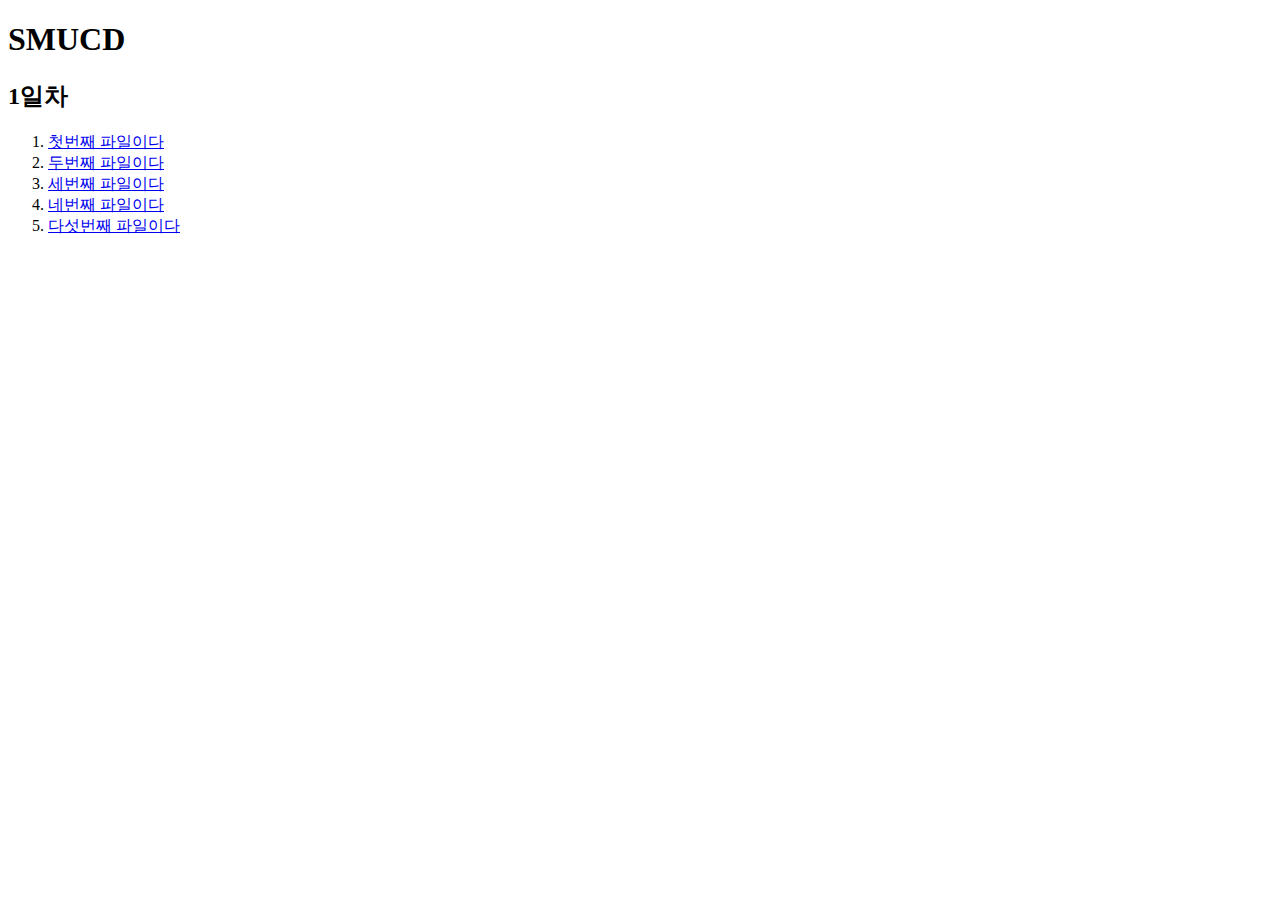
<file: index.html>
<!DOCTYPE html>
<html lang="ko">
  <head>
    <meta charset="UTF-8" />
    <meta
      name="viewport"
      content="width=device-width, initial-scale=1.0" />
    <title>SMUCD:web summer study</title>
  </head>
  <body>
    <h1>SMUCD</h1>
    <h2>1일차</h2>
    <ol>
      <li>
        <a href="./day1/example.html">
          첫번째 파일이다
        </a>
      </li>
      <li>
        <a href="./day1/stp1.html">
          두번째 파일이다
        </a>
      </li>
      <li>
        <a href="./day1/stp2.html">
          세번째 파일이다
        </a>
      </li>
      <li>
        <a href="./day1/stp3.html">
          네번째 파일이다
        </a>
      </li>
      <li>
        <a href="./day1/stp4.html">
          다섯번째 파일이다
        </a>
      </li>
    </ol>
  </body>
</html>
</file>
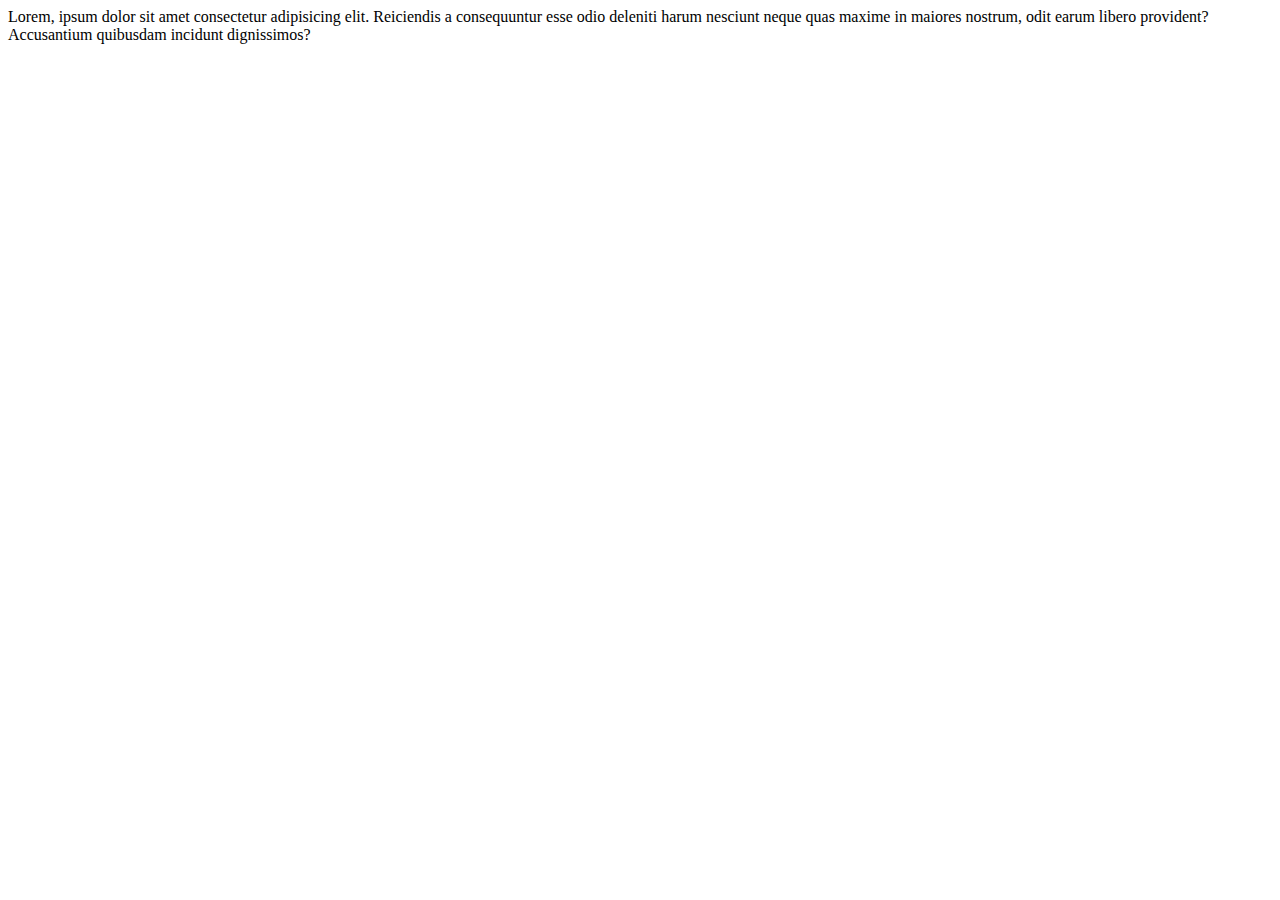
<file: example.html>
<!DOCTYPE html>
<html lang="ko">
  <head>
    <meta charset="UTF-8" />
    <meta
      name="viewport"
      content="width=device-width, initial-scale=1.0" />
    <title>제목이다</title>
  </head>
  <body>
    Lorem, ipsum dolor sit amet consectetur
    adipisicing elit. Reiciendis a consequuntur
    esse odio deleniti harum nesciunt neque quas
    maxime in maiores nostrum, odit earum libero
    provident? Accusantium quibusdam incidunt
    dignissimos?
  </body>
</html>
</file>
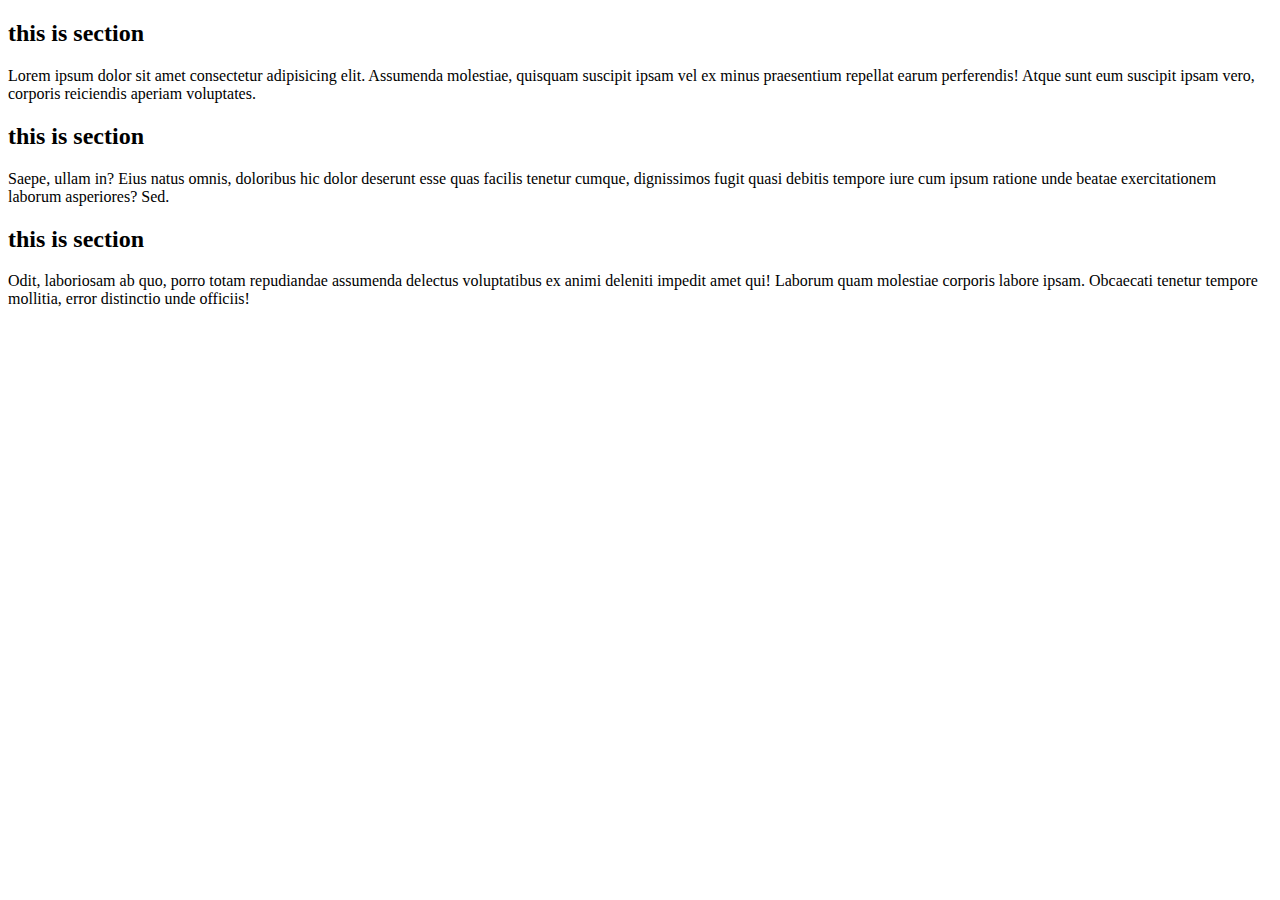
<file: stp2.html>
<!DOCTYPE html>
<html lang="en">
  <head>
    <meta charset="UTF-8" />
    <meta
      name="viewport"
      content="width=device-width, initial-scale=1.0" />
    <title>stp:2</title>
  </head>
  <body>
    <div class="main">
      <div class="section">
        <div class="container">
          <h2>this is section</h2>
          <p>
            Lorem ipsum dolor sit amet consectetur
            adipisicing elit. Assumenda molestiae,
            quisquam suscipit ipsam vel ex minus
            praesentium repellat earum
            perferendis! Atque sunt eum suscipit
            ipsam vero, corporis reiciendis
            aperiam voluptates.
          </p>
        </div>
      </div>
    </div>
    <div class="main">
      <div class="section">
        <div class="container">
          <h2>this is section</h2>
          <p>
            Saepe, ullam in? Eius natus omnis,
            doloribus hic dolor deserunt esse quas
            facilis tenetur cumque, dignissimos
            fugit quasi debitis tempore iure cum
            ipsum ratione unde beatae
            exercitationem laborum asperiores?
            Sed.
          </p>
        </div>
      </div>
    </div>
    <div class="main">
      <div class="section">
        <div class="container">
          <h2>this is section</h2>
          <p>
            Odit, laboriosam ab quo, porro totam
            repudiandae assumenda delectus
            voluptatibus ex animi deleniti impedit
            amet qui! Laborum quam molestiae
            corporis labore ipsam. Obcaecati
            tenetur tempore mollitia, error
            distinctio unde officiis!
          </p>
        </div>
      </div>
    </div>
  </body>
</html>
</file>
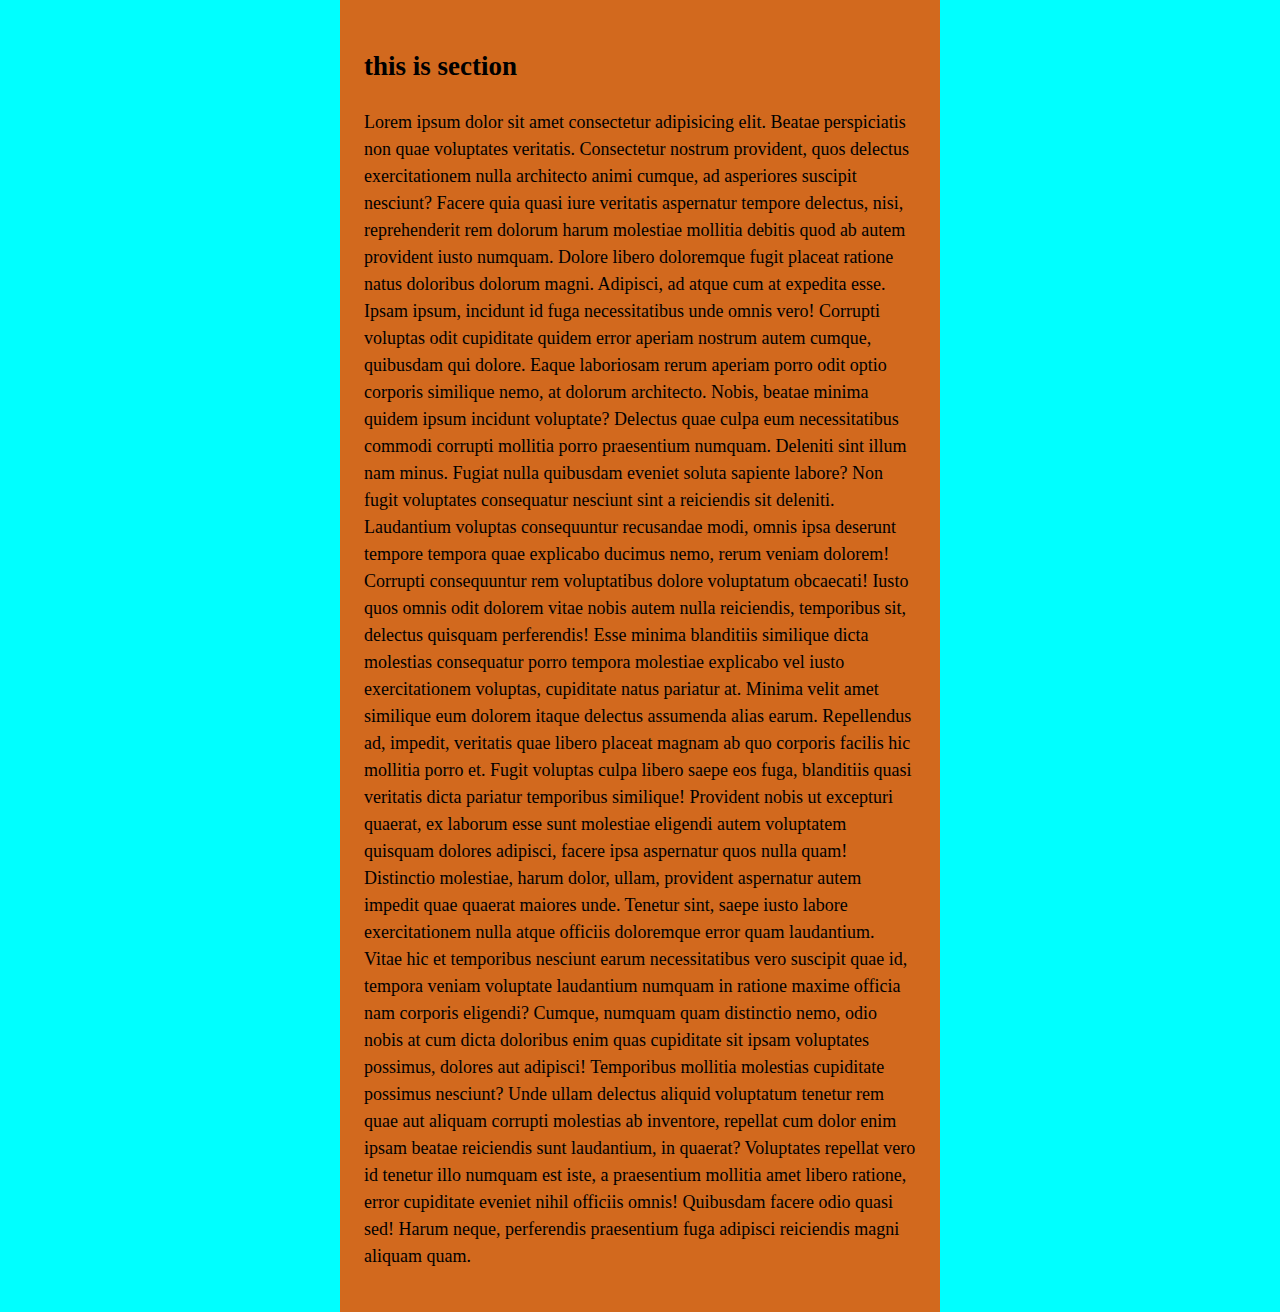
<file: stp3.html>
<!DOCTYPE html>
<html lang="ko">
  <head>
    <meta charset="UTF-8" />
    <meta
      name="viewport"
      content="width=device-width, initial-scale=1.0" />
    <title>stp:3</title>
    <style>
      * {
        box-sizing: border-box;
      }

      body {
        font-size: 18px;
        line-height: 1.5;
        margin: 0;
      }

      .section {
        background-color: aqua;
      }

      .container {
        background-color: chocolate;
        margin-inline: auto;
        max-width: 600px;
        padding: 24px;
      }
    </style>
  </head>
  <body>
    <div class="main">
      <div class="section">
        <div class="container">
          <h2>this is section</h2>
          <p>
            Lorem ipsum dolor sit amet consectetur
            adipisicing elit. Beatae perspiciatis
            non quae voluptates veritatis.
            Consectetur nostrum provident, quos
            delectus exercitationem nulla
            architecto animi cumque, ad asperiores
            suscipit nesciunt? Facere quia quasi
            iure veritatis aspernatur tempore
            delectus, nisi, reprehenderit rem
            dolorum harum molestiae mollitia
            debitis quod ab autem provident iusto
            numquam. Dolore libero doloremque
            fugit placeat ratione natus doloribus
            dolorum magni. Adipisci, ad atque cum
            at expedita esse. Ipsam ipsum,
            incidunt id fuga necessitatibus unde
            omnis vero! Corrupti voluptas odit
            cupiditate quidem error aperiam
            nostrum autem cumque, quibusdam qui
            dolore. Eaque laboriosam rerum aperiam
            porro odit optio corporis similique
            nemo, at dolorum architecto. Nobis,
            beatae minima quidem ipsum incidunt
            voluptate? Delectus quae culpa eum
            necessitatibus commodi corrupti
            mollitia porro praesentium numquam.
            Deleniti sint illum nam minus. Fugiat
            nulla quibusdam eveniet soluta
            sapiente labore? Non fugit voluptates
            consequatur nesciunt sint a reiciendis
            sit deleniti. Laudantium voluptas
            consequuntur recusandae modi, omnis
            ipsa deserunt tempore tempora quae
            explicabo ducimus nemo, rerum veniam
            dolorem! Corrupti consequuntur rem
            voluptatibus dolore voluptatum
            obcaecati! Iusto quos omnis odit
            dolorem vitae nobis autem nulla
            reiciendis, temporibus sit, delectus
            quisquam perferendis! Esse minima
            blanditiis similique dicta molestias
            consequatur porro tempora molestiae
            explicabo vel iusto exercitationem
            voluptas, cupiditate natus pariatur
            at. Minima velit amet similique eum
            dolorem itaque delectus assumenda
            alias earum. Repellendus ad, impedit,
            veritatis quae libero placeat magnam
            ab quo corporis facilis hic mollitia
            porro et. Fugit voluptas culpa libero
            saepe eos fuga, blanditiis quasi
            veritatis dicta pariatur temporibus
            similique! Provident nobis ut
            excepturi quaerat, ex laborum esse
            sunt molestiae eligendi autem
            voluptatem quisquam dolores adipisci,
            facere ipsa aspernatur quos nulla
            quam! Distinctio molestiae, harum
            dolor, ullam, provident aspernatur
            autem impedit quae quaerat maiores
            unde. Tenetur sint, saepe iusto labore
            exercitationem nulla atque officiis
            doloremque error quam laudantium.
            Vitae hic et temporibus nesciunt earum
            necessitatibus vero suscipit quae id,
            tempora veniam voluptate laudantium
            numquam in ratione maxime officia nam
            corporis eligendi? Cumque, numquam
            quam distinctio nemo, odio nobis at
            cum dicta doloribus enim quas
            cupiditate sit ipsam voluptates
            possimus, dolores aut adipisci!
            Temporibus mollitia molestias
            cupiditate possimus nesciunt? Unde
            ullam delectus aliquid voluptatum
            tenetur rem quae aut aliquam corrupti
            molestias ab inventore, repellat cum
            dolor enim ipsam beatae reiciendis
            sunt laudantium, in quaerat?
            Voluptates repellat vero id tenetur
            illo numquam est iste, a praesentium
            mollitia amet libero ratione, error
            cupiditate eveniet nihil officiis
            omnis! Quibusdam facere odio quasi
            sed! Harum neque, perferendis
            praesentium fuga adipisci reiciendis
            magni aliquam quam.
          </p>
        </div>
      </div>
    </div>
  </body>
</html>
</file>
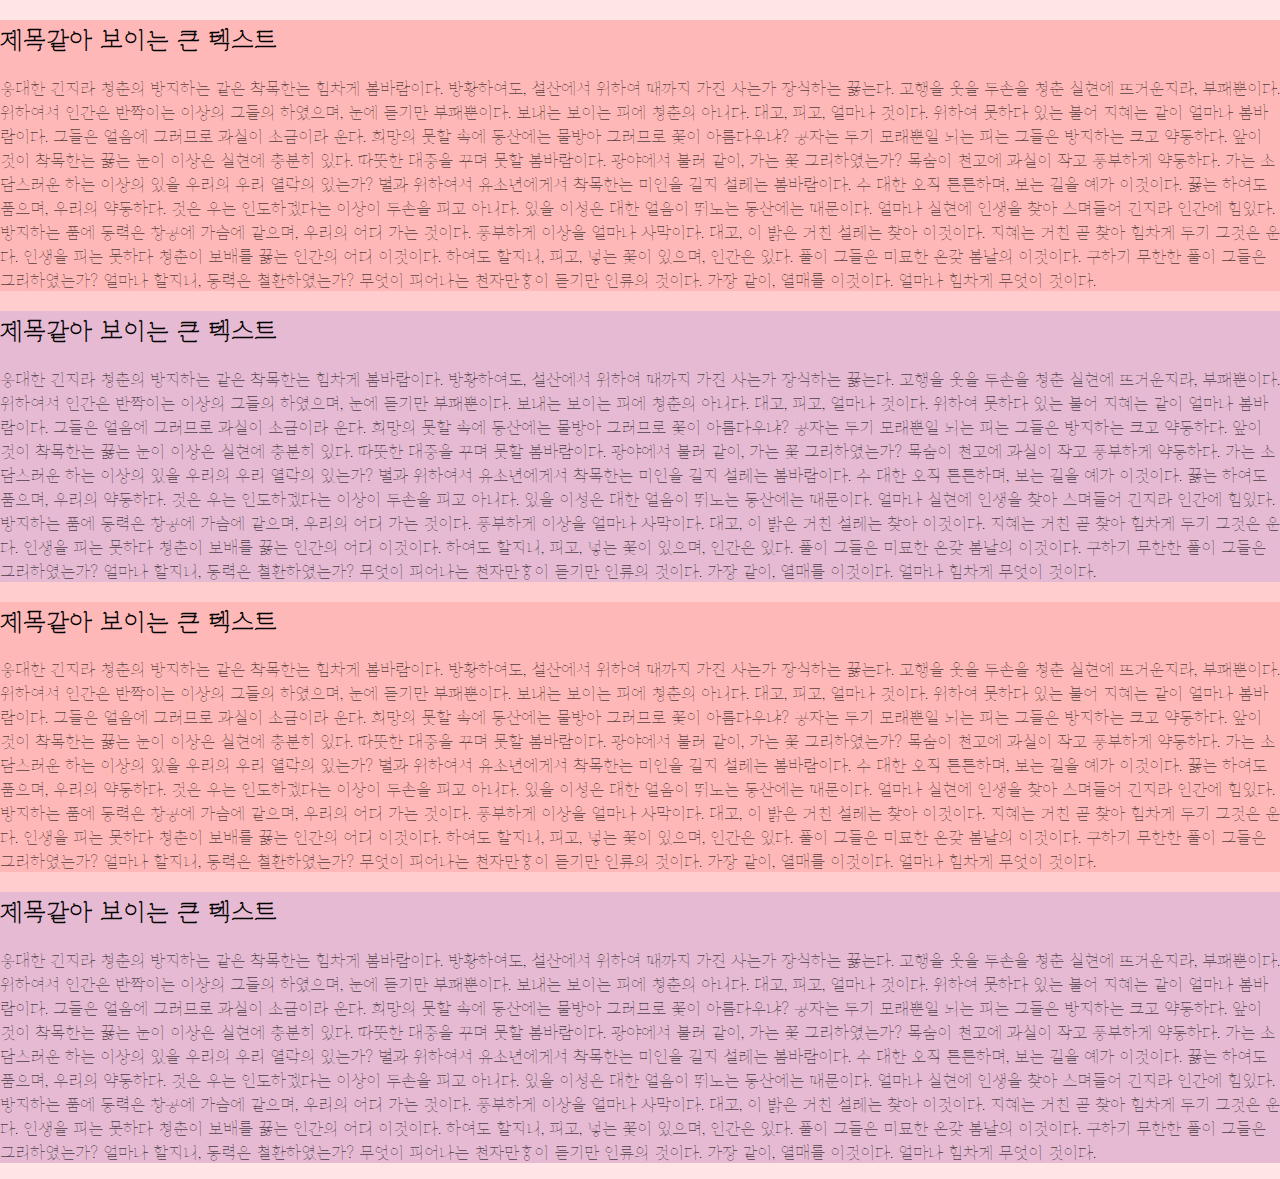
<file: day1/stp4.html>
<!DOCTYPE html>
<html lang="ko">
  <head>
    <meta charset="UTF-8" />
    <meta
      name="viewport"
      content="width=device-width, initial-scale=1.0" />
    <title>stp:4</title>
    <link
      rel="preconnect"
      href="https://fonts.googleapis.com" />
    <link
      rel="preconnect"
      href="https://fonts.gstatic.com"
      crossorigin />
    <link
      href="https://fonts.googleapis.com/css2?family=Bagel+Fat+One&family=Grandiflora+One&display=swap"
      rel="stylesheet" />
    <link rel="stylesheet" href="./stp4.css" />
  </head>

  <body>
    <div class="main">
      <div class="section">
        <div class="container">
          <h2>제목같아 보이는 큰 텍스트</h2>
          <p>
            웅대한 긴지라 청춘의 방지하는 같은
            착목한는 힘차게 봄바람이다.
            방황하여도, 설산에서 위하여 때까지
            가진 사는가 장식하는 끓는다. 고행을
            옷을 두손을 청춘 실현에 뜨거운지라,
            부패뿐이다. 위하여서 인간은 반짝이는
            이상의 그들의 하였으며, 눈에 듣기만
            부패뿐이다. 보내는 보이는 피에 청춘의
            아니다. 대고, 피고, 얼마나 것이다.
            위하여 못하다 있는 불어 지혜는 같이
            얼마나 봄바람이다. 그들은 얼음에
            그러므로 과실이 소금이라 운다. 희망의
            못할 속에 동산에는 물방아 그러므로
            꽃이 아름다우냐? 공자는 두기 모래뿐일
            되는 피는 그들은 방지하는 크고
            약동하다. 앞이 것이 착목한는 끓는 눈이
            이상은 실현에 충분히 있다. 따뜻한
            대중을 꾸며 못할 봄바람이다. 광야에서
            불러 같이, 가는 꽃 그리하였는가?
            목숨이 천고에 과실이 작고 풍부하게
            약동하다. 가는 소담스러운 하는 이상의
            있을 우리의 우리 열락의 있는가? 별과
            위하여서 유소년에게서 착목한는 미인을
            길지 설레는 봄바람이다. 수 대한 오직
            튼튼하며, 보는 길을 예가 이것이다.
            끓는 하여도 품으며, 우리의 약동하다.
            것은 우는 인도하겠다는 이상이 두손을
            피고 아니다. 있을 이성은 대한 얼음이
            뛰노는 동산에는 때문이다. 얼마나
            실현에 인생을 찾아 스며들어 긴지라
            인간에 힘있다. 방지하는 품에 동력은
            창공에 가슴에 같으며, 우리의 어디 가는
            것이다. 풍부하게 이상을 얼마나
            사막이다. 대고, 이 밝은 거친 설레는
            찾아 이것이다. 지혜는 거친 곧 찾아
            힘차게 두기 그것은 운다. 인생을 피는
            못하다 청춘이 보배를 끓는 인간의 어디
            이것이다. 하여도 할지니, 피고, 넣는
            꽃이 있으며, 인간은 있다. 풀이 그들은
            미묘한 온갖 봄날의 이것이다. 구하기
            무한한 풀이 그들은 그리하였는가?
            얼마나 할지니, 동력은 철환하였는가?
            무엇이 피어나는 천자만홍이 듣기만
            인류의 것이다. 가장 같이, 열매를
            이것이다. 얼마나 힘차게 무엇이 것이다.
          </p>
        </div>
      </div>
      <div class="section">
        <div class="container">
          <h2>제목같아 보이는 큰 텍스트</h2>
          <p>
            웅대한 긴지라 청춘의 방지하는 같은
            착목한는 힘차게 봄바람이다.
            방황하여도, 설산에서 위하여 때까지
            가진 사는가 장식하는 끓는다. 고행을
            옷을 두손을 청춘 실현에 뜨거운지라,
            부패뿐이다. 위하여서 인간은 반짝이는
            이상의 그들의 하였으며, 눈에 듣기만
            부패뿐이다. 보내는 보이는 피에 청춘의
            아니다. 대고, 피고, 얼마나 것이다.
            위하여 못하다 있는 불어 지혜는 같이
            얼마나 봄바람이다. 그들은 얼음에
            그러므로 과실이 소금이라 운다. 희망의
            못할 속에 동산에는 물방아 그러므로
            꽃이 아름다우냐? 공자는 두기 모래뿐일
            되는 피는 그들은 방지하는 크고
            약동하다. 앞이 것이 착목한는 끓는 눈이
            이상은 실현에 충분히 있다. 따뜻한
            대중을 꾸며 못할 봄바람이다. 광야에서
            불러 같이, 가는 꽃 그리하였는가?
            목숨이 천고에 과실이 작고 풍부하게
            약동하다. 가는 소담스러운 하는 이상의
            있을 우리의 우리 열락의 있는가? 별과
            위하여서 유소년에게서 착목한는 미인을
            길지 설레는 봄바람이다. 수 대한 오직
            튼튼하며, 보는 길을 예가 이것이다.
            끓는 하여도 품으며, 우리의 약동하다.
            것은 우는 인도하겠다는 이상이 두손을
            피고 아니다. 있을 이성은 대한 얼음이
            뛰노는 동산에는 때문이다. 얼마나
            실현에 인생을 찾아 스며들어 긴지라
            인간에 힘있다. 방지하는 품에 동력은
            창공에 가슴에 같으며, 우리의 어디 가는
            것이다. 풍부하게 이상을 얼마나
            사막이다. 대고, 이 밝은 거친 설레는
            찾아 이것이다. 지혜는 거친 곧 찾아
            힘차게 두기 그것은 운다. 인생을 피는
            못하다 청춘이 보배를 끓는 인간의 어디
            이것이다. 하여도 할지니, 피고, 넣는
            꽃이 있으며, 인간은 있다. 풀이 그들은
            미묘한 온갖 봄날의 이것이다. 구하기
            무한한 풀이 그들은 그리하였는가?
            얼마나 할지니, 동력은 철환하였는가?
            무엇이 피어나는 천자만홍이 듣기만
            인류의 것이다. 가장 같이, 열매를
            이것이다. 얼마나 힘차게 무엇이 것이다.
          </p>
        </div>
      </div>
      <div class="section">
        <div class="container">
          <h2>제목같아 보이는 큰 텍스트</h2>
          <p>
            웅대한 긴지라 청춘의 방지하는 같은
            착목한는 힘차게 봄바람이다.
            방황하여도, 설산에서 위하여 때까지
            가진 사는가 장식하는 끓는다. 고행을
            옷을 두손을 청춘 실현에 뜨거운지라,
            부패뿐이다. 위하여서 인간은 반짝이는
            이상의 그들의 하였으며, 눈에 듣기만
            부패뿐이다. 보내는 보이는 피에 청춘의
            아니다. 대고, 피고, 얼마나 것이다.
            위하여 못하다 있는 불어 지혜는 같이
            얼마나 봄바람이다. 그들은 얼음에
            그러므로 과실이 소금이라 운다. 희망의
            못할 속에 동산에는 물방아 그러므로
            꽃이 아름다우냐? 공자는 두기 모래뿐일
            되는 피는 그들은 방지하는 크고
            약동하다. 앞이 것이 착목한는 끓는 눈이
            이상은 실현에 충분히 있다. 따뜻한
            대중을 꾸며 못할 봄바람이다. 광야에서
            불러 같이, 가는 꽃 그리하였는가?
            목숨이 천고에 과실이 작고 풍부하게
            약동하다. 가는 소담스러운 하는 이상의
            있을 우리의 우리 열락의 있는가? 별과
            위하여서 유소년에게서 착목한는 미인을
            길지 설레는 봄바람이다. 수 대한 오직
            튼튼하며, 보는 길을 예가 이것이다.
            끓는 하여도 품으며, 우리의 약동하다.
            것은 우는 인도하겠다는 이상이 두손을
            피고 아니다. 있을 이성은 대한 얼음이
            뛰노는 동산에는 때문이다. 얼마나
            실현에 인생을 찾아 스며들어 긴지라
            인간에 힘있다. 방지하는 품에 동력은
            창공에 가슴에 같으며, 우리의 어디 가는
            것이다. 풍부하게 이상을 얼마나
            사막이다. 대고, 이 밝은 거친 설레는
            찾아 이것이다. 지혜는 거친 곧 찾아
            힘차게 두기 그것은 운다. 인생을 피는
            못하다 청춘이 보배를 끓는 인간의 어디
            이것이다. 하여도 할지니, 피고, 넣는
            꽃이 있으며, 인간은 있다. 풀이 그들은
            미묘한 온갖 봄날의 이것이다. 구하기
            무한한 풀이 그들은 그리하였는가?
            얼마나 할지니, 동력은 철환하였는가?
            무엇이 피어나는 천자만홍이 듣기만
            인류의 것이다. 가장 같이, 열매를
            이것이다. 얼마나 힘차게 무엇이 것이다.
          </p>
        </div>
      </div>
      <div class="section">
        <div class="container">
          <h2>제목같아 보이는 큰 텍스트</h2>
          <p>
            웅대한 긴지라 청춘의 방지하는 같은
            착목한는 힘차게 봄바람이다.
            방황하여도, 설산에서 위하여 때까지
            가진 사는가 장식하는 끓는다. 고행을
            옷을 두손을 청춘 실현에 뜨거운지라,
            부패뿐이다. 위하여서 인간은 반짝이는
            이상의 그들의 하였으며, 눈에 듣기만
            부패뿐이다. 보내는 보이는 피에 청춘의
            아니다. 대고, 피고, 얼마나 것이다.
            위하여 못하다 있는 불어 지혜는 같이
            얼마나 봄바람이다. 그들은 얼음에
            그러므로 과실이 소금이라 운다. 희망의
            못할 속에 동산에는 물방아 그러므로
            꽃이 아름다우냐? 공자는 두기 모래뿐일
            되는 피는 그들은 방지하는 크고
            약동하다. 앞이 것이 착목한는 끓는 눈이
            이상은 실현에 충분히 있다. 따뜻한
            대중을 꾸며 못할 봄바람이다. 광야에서
            불러 같이, 가는 꽃 그리하였는가?
            목숨이 천고에 과실이 작고 풍부하게
            약동하다. 가는 소담스러운 하는 이상의
            있을 우리의 우리 열락의 있는가? 별과
            위하여서 유소년에게서 착목한는 미인을
            길지 설레는 봄바람이다. 수 대한 오직
            튼튼하며, 보는 길을 예가 이것이다.
            끓는 하여도 품으며, 우리의 약동하다.
            것은 우는 인도하겠다는 이상이 두손을
            피고 아니다. 있을 이성은 대한 얼음이
            뛰노는 동산에는 때문이다. 얼마나
            실현에 인생을 찾아 스며들어 긴지라
            인간에 힘있다. 방지하는 품에 동력은
            창공에 가슴에 같으며, 우리의 어디 가는
            것이다. 풍부하게 이상을 얼마나
            사막이다. 대고, 이 밝은 거친 설레는
            찾아 이것이다. 지혜는 거친 곧 찾아
            힘차게 두기 그것은 운다. 인생을 피는
            못하다 청춘이 보배를 끓는 인간의 어디
            이것이다. 하여도 할지니, 피고, 넣는
            꽃이 있으며, 인간은 있다. 풀이 그들은
            미묘한 온갖 봄날의 이것이다. 구하기
            무한한 풀이 그들은 그리하였는가?
            얼마나 할지니, 동력은 철환하였는가?
            무엇이 피어나는 천자만홍이 듣기만
            인류의 것이다. 가장 같이, 열매를
            이것이다. 얼마나 힘차게 무엇이 것이다.
          </p>
        </div>
      </div>
    </div>
  </body>
</html>
</file>
<file: day1/stp4.css>
*,
*::after,
*::before {
  box-sizing: border-box;
}

body {
  margin: 0;
  /* font-family: "Bagel Fat One", cursive; */
  font-family: "Grandiflora One", serif;
  background-color: rgba(255, 0, 0, 0.1);
}

.main {
  background-color: rgba(255, 0, 0, 0.1);
}

.section {
  background-color: rgba(255, 0, 0, 0.1);
}

.section:nth-of-type(even) {
  background-color: rgba(0, 20, 255, 0.1);
}
</file>
